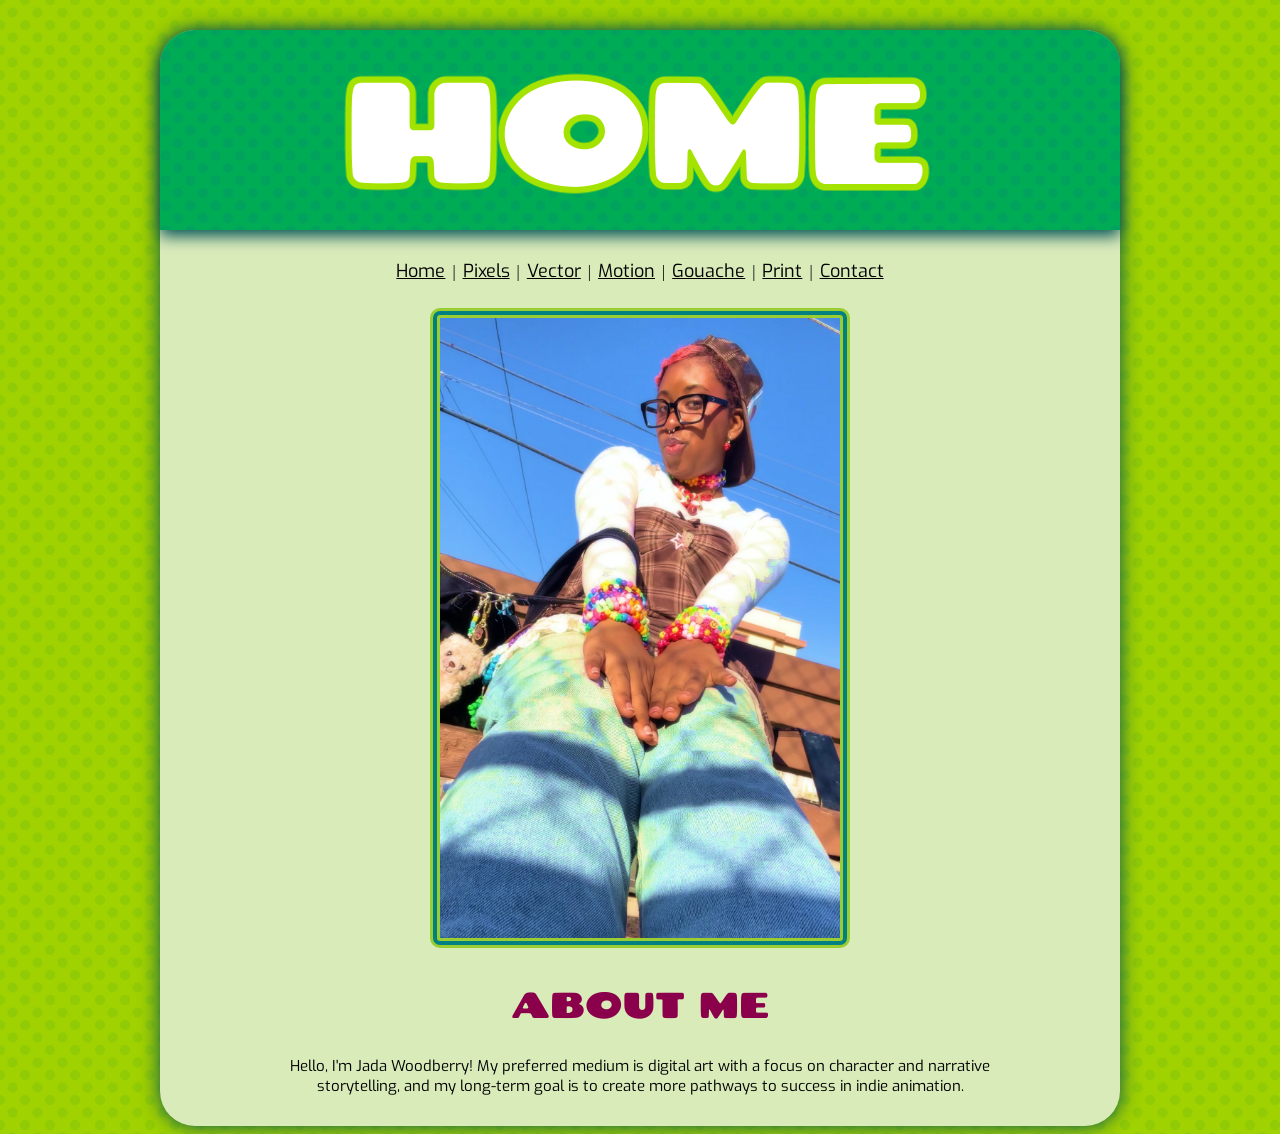
<file: index.html>
<!DOCTYPE html>

<html>

	<head>

		<title>WELCOME!</title>

	    <link rel="stylesheet" href="css/finalproject.css">
			<link rel="icon" type="image/x-icon" href="images/favicon.ico">

	</head>


	<body>

			<header>

				<img src="images/homeBanner.png" class="banner">

			</header>

			<nav>

				<a href="index.html">Home</a>  |
				<a href="pixels.html">Pixels</a>  |
				<a href="vector.html">Vector</a>  |
				<a href="motion.html">Motion</a>  |
				<a href="gouache.html">Gouache</a>  |
				<a href="print.html">Print</a>  |
				<a href="contact.html">Contact</a>

			</nav>

			<section>

				<img class="content" src="images/portrait.png"/>

			</section>

			<article>

				<h1>ABOUT ME</h1>

				<p>Hello, I'm Jada Woodberry! My preferred medium is digital art with a focus on character and narrative storytelling, and my long-term goal is to create more pathways to success in indie animation.</p>

			</article>


	</body>

</html>
</file>
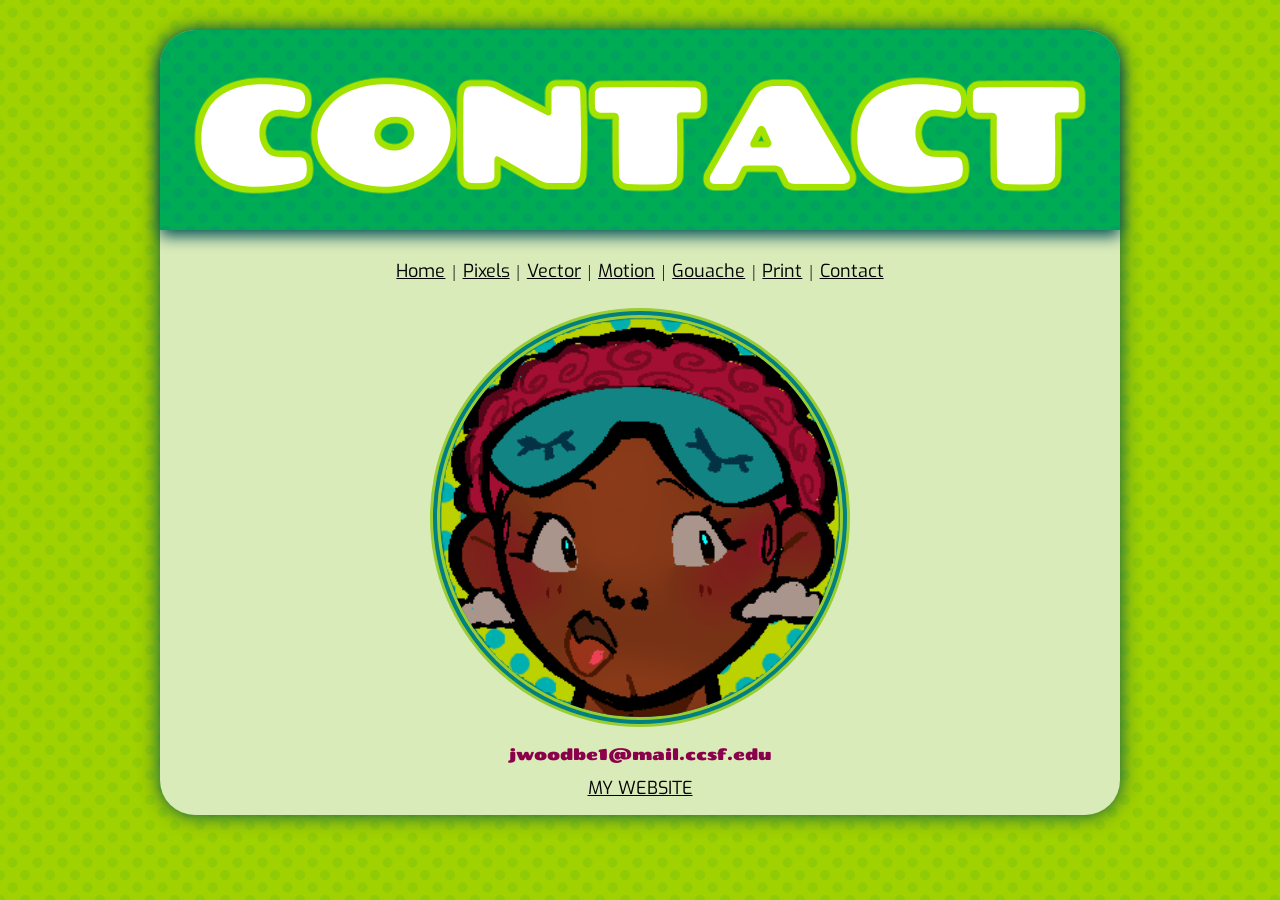
<file: contact.html>
<!DOCTYPE html>

<html>

	<head>

		<title>WELCOME!</title>

	    <link rel="stylesheet" href="css/finalproject.css">
			<link rel="icon" type="image/x-icon" href="images/favicon.ico">

	</head>


	<body>

			<header>

				<img src="images/contactBanner.png" class="banner">

			</header>

			<nav>

				<a href="index.html">Home</a>  |
				<a href="pixels.html">Pixels</a>  |
				<a href="vector.html">Vector</a>  |
				<a href="motion.html">Motion</a>  |
				<a href="gouache.html">Gouache</a>  |
				<a href="print.html">Print</a>  |
				<a href="contact.html">Contact</a>

			</nav>

			<section>

				<img class="content" src="images/AAA.png" style="border-radius: 50%;"/>

			</section>

			<article>

				<h2>jwoodbe1@mail.ccsf.edu</h2>
				<a href="https://yoyodreamz.github.io/card/" target="_blank">MY WEBSITE</a>



			</article>


	</body>

</html>
</file>
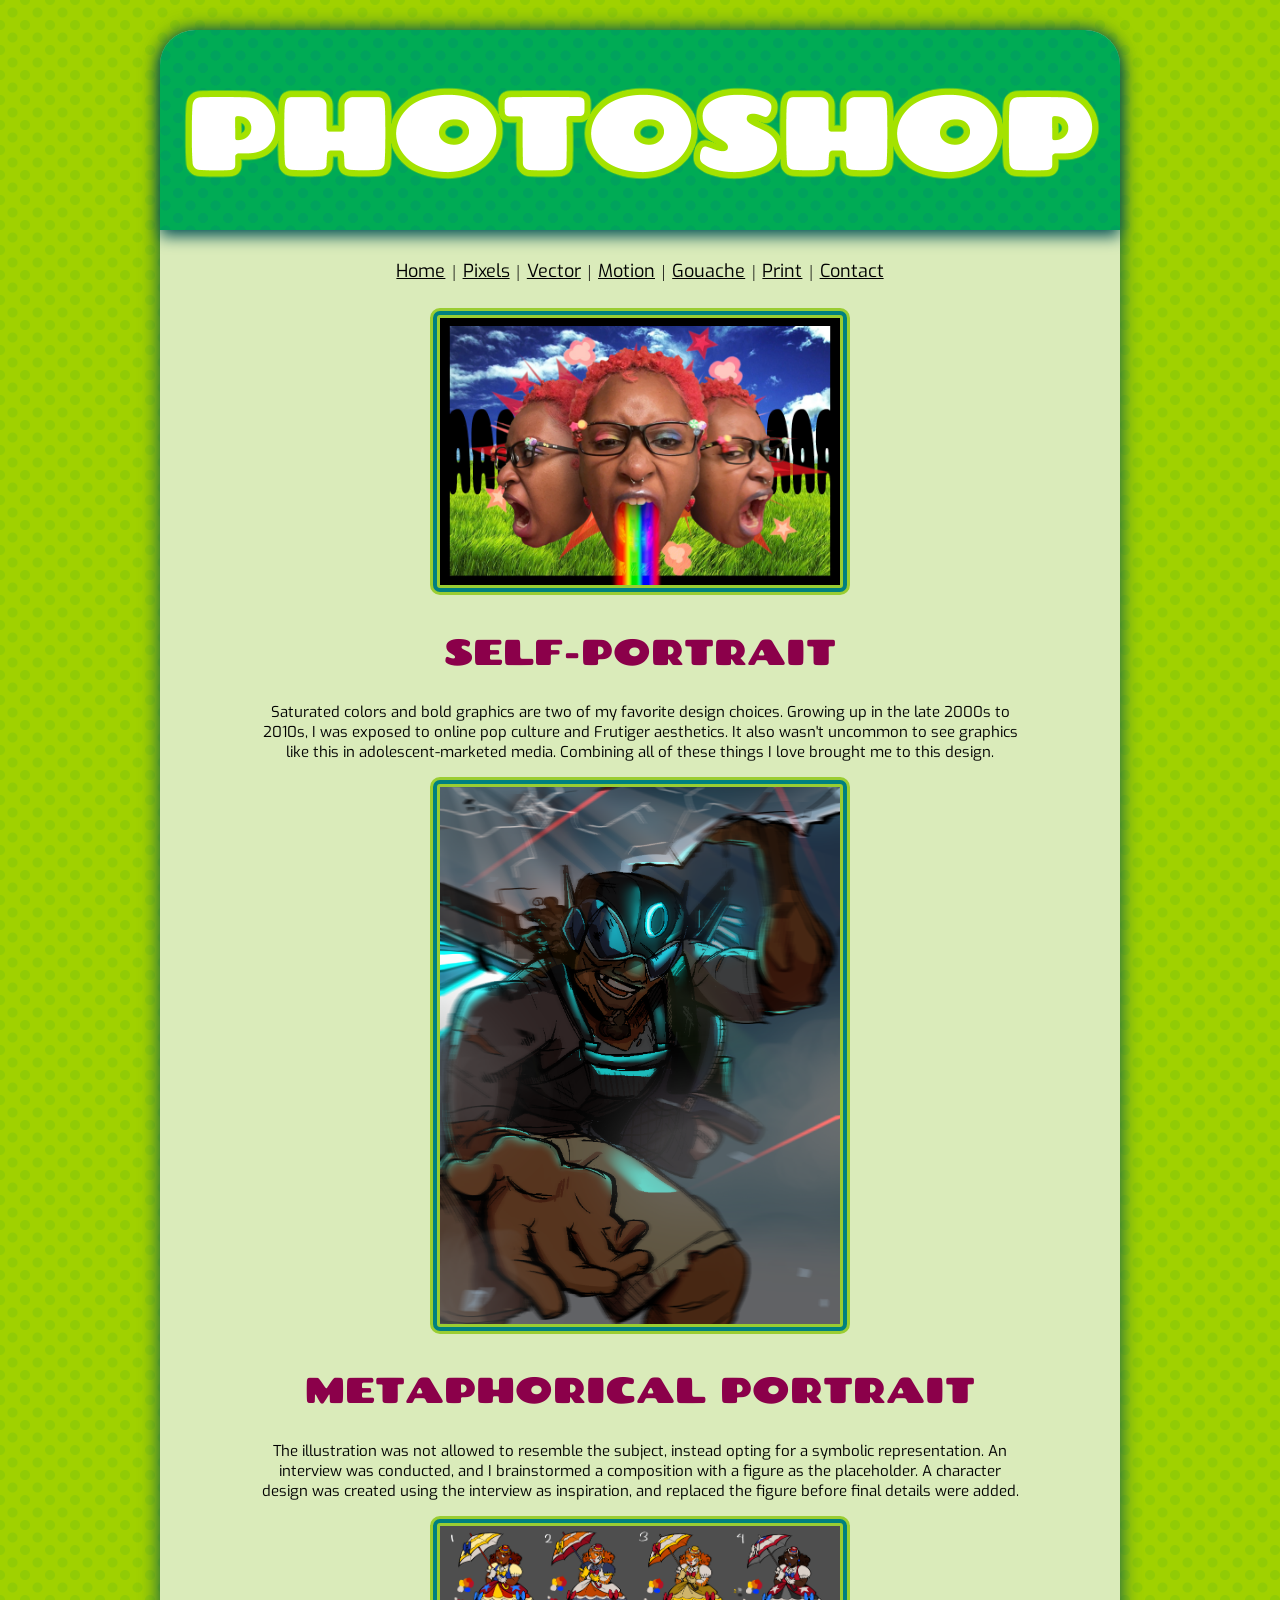
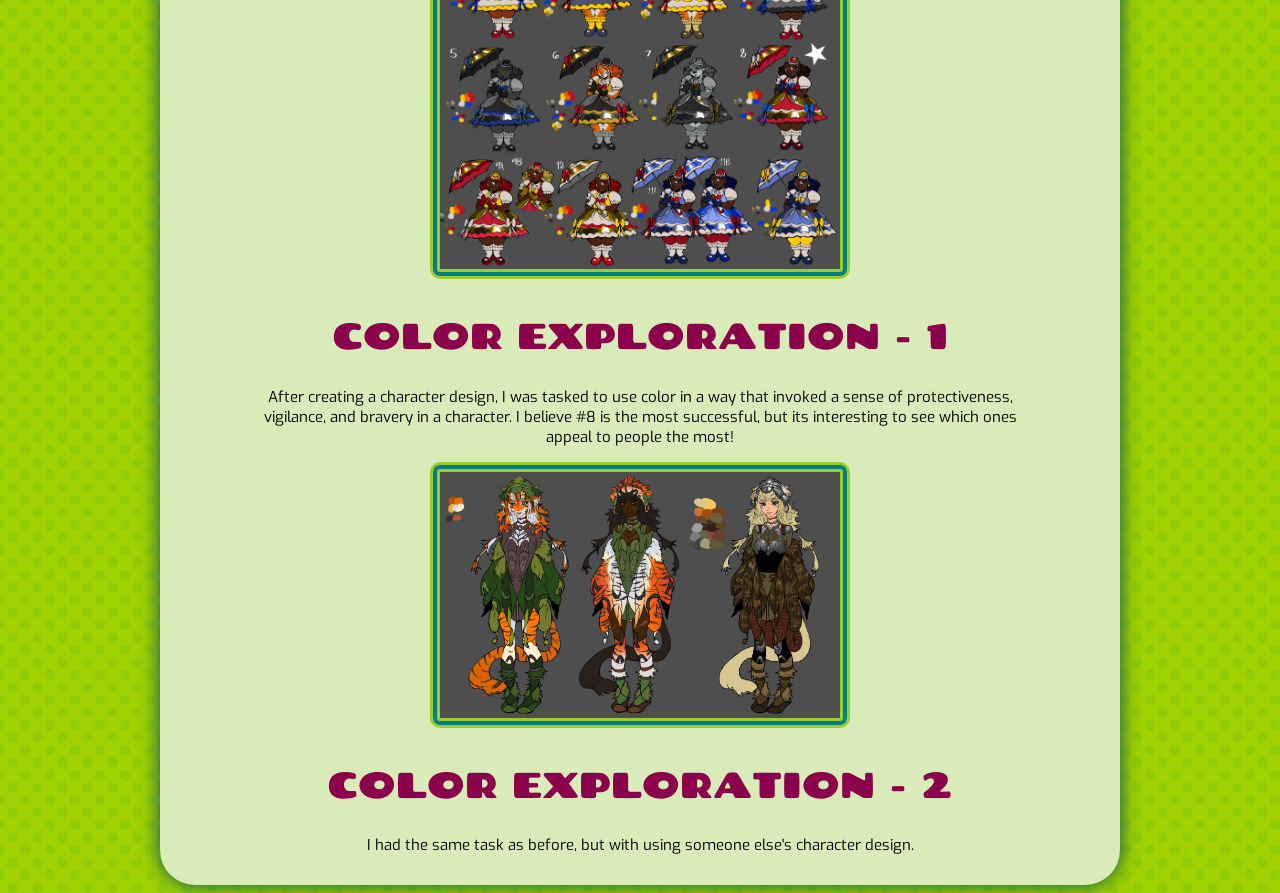
<file: pixels.html>
<!DOCTYPE html>

<html>

	<head>

		<title>WELCOME!</title>

	    <link rel="stylesheet" href="css/finalproject.css">
			<link rel="icon" type="image/x-icon" href="images/favicon.ico">

	</head>


	<body>

			<header>

				<img src="images/pixelBanner.png" class="banner">

			</header>

			<nav>

				<a href="index.html">Home</a>  |
				<a href="pixels.html">Pixels</a>  |
				<a href="vector.html">Vector</a>  |
				<a href="motion.html">Motion</a>  |
				<a href="gouache.html">Gouache</a>  |
				<a href="print.html">Print</a>  |
				<a href="contact.html">Contact</a>

			</nav>
<!-- PORTRAIT -->
			<section>

				<img class="content" src="images/pixel/Woodberry_PSFinal.jpg"/>

			</section>

			<article>

				<h1>SELF-PORTRAIT</h1>

				<p>Saturated colors and bold graphics are two of my favorite design choices. Growing up in the late 2000s to 2010s, I was exposed to online pop culture and Frutiger aesthetics. It also wasn't uncommon to see graphics like this in adolescent-marketed media. Combining all of these things I love brought me to this design.</p>

			</article>
<!-- NON LITERAL -->

<section>

	<img class="content" src="images/pixel/JadaWoodberry_3.png"/>

</section>

<article>

	<h1>METAPHORICAL PORTRAIT</h1>

	<p>The illustration was not allowed to resemble the subject, instead opting for a symbolic representation. An interview was conducted, and I brainstormed a composition with a figure as the placeholder. A character design was created using the interview as inspiration, and replaced the figure before final details were added.</p>

</article>

<!-- 	CHARACTER DESIGN / COLOR -->

<section>

	<img class="content" src="images/pixel/allPasses.png"/>

</section>

<article>

	<h1>COLOR EXPLORATION - 1</h1>

	<p>After creating a character design, I was tasked to use color in a way that invoked a sense of protectiveness, vigilance, and bravery in a character. I believe #8 is the most successful, but its interesting to see which ones appeal to people the most!</p>

</article>

<!-- 2 -->

<section>

	<img class="content" src="images/pixel/milaPasses.png"/>

</section>

<article>

	<h1>COLOR EXPLORATION - 2</h1>

	<p>I had the same task as before, but with using someone else's character design. </p>

</article>

	</body>

</html>
</file>
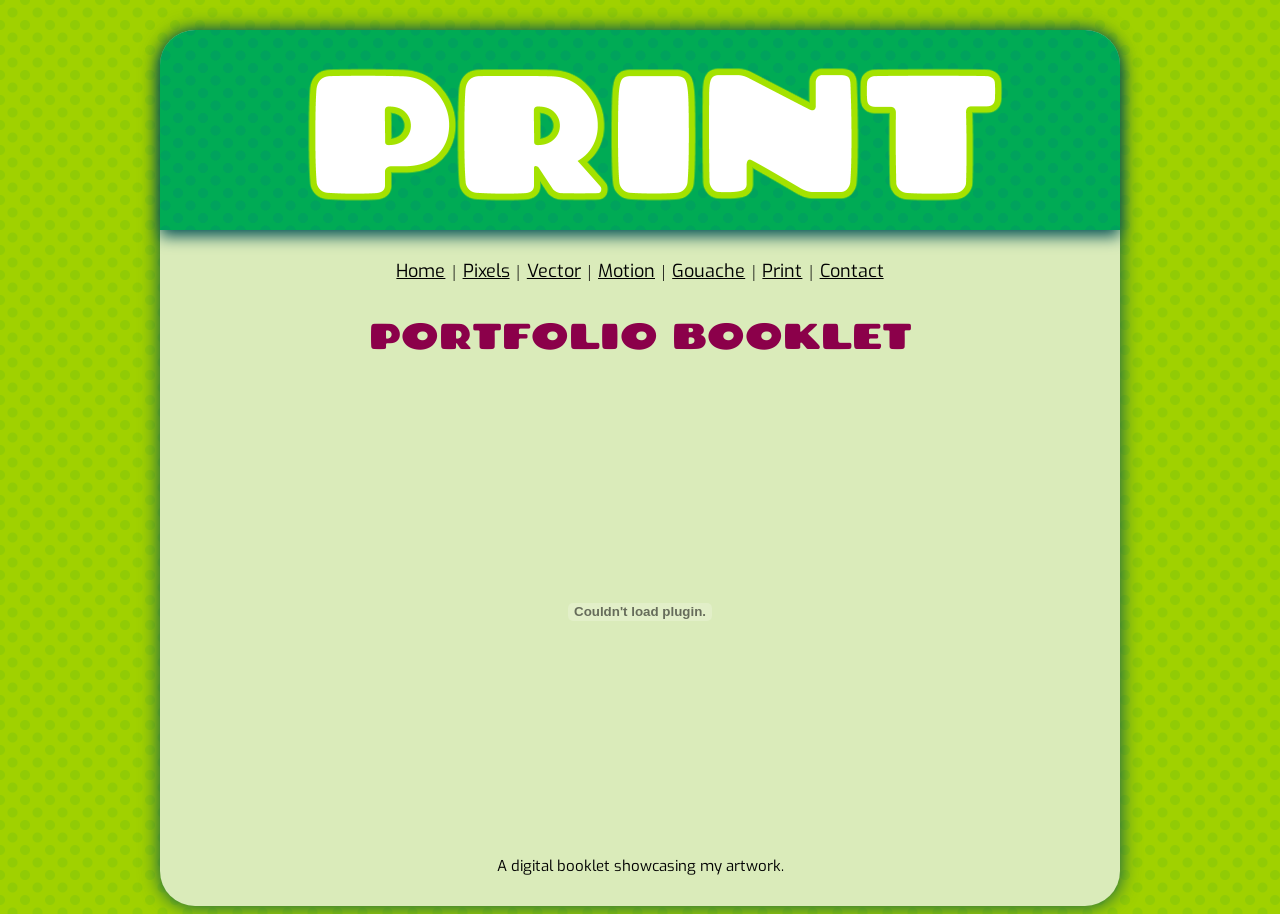
<file: print.html>
<!DOCTYPE html>

<html>

	<head>

		<title>WELCOME!</title>

	    <link rel="stylesheet" href="css/finalproject.css">
			<link rel="icon" type="image/x-icon" href="images/favicon.ico">

	</head>


	<body>

			<header>

				<img src="images/printBanner.png" class="banner">

			</header>

			<nav>

				<a href="index.html">Home</a>  |
				<a href="pixels.html">Pixels</a>  |
				<a href="vector.html">Vector</a>  |
				<a href="motion.html">Motion</a>  |
				<a href="gouache.html">Gouache</a>  |
				<a href="print.html">Print</a>  |
				<a href="contact.html">Contact</a>

			</nav>

			<section>

				<!-- <img class="content" src="images/print.png"/> -->

			</section>

			<article>

				<h1>PORTFOLIO BOOKLET</h1>

				<embed src="images/Woodberry_Jada_IDFinal.pdf" width="400" height="450"
				type="application/pdf">

				<p>A digital booklet showcasing my artwork.</p>



			</article>


	</body>

</html>
</file>
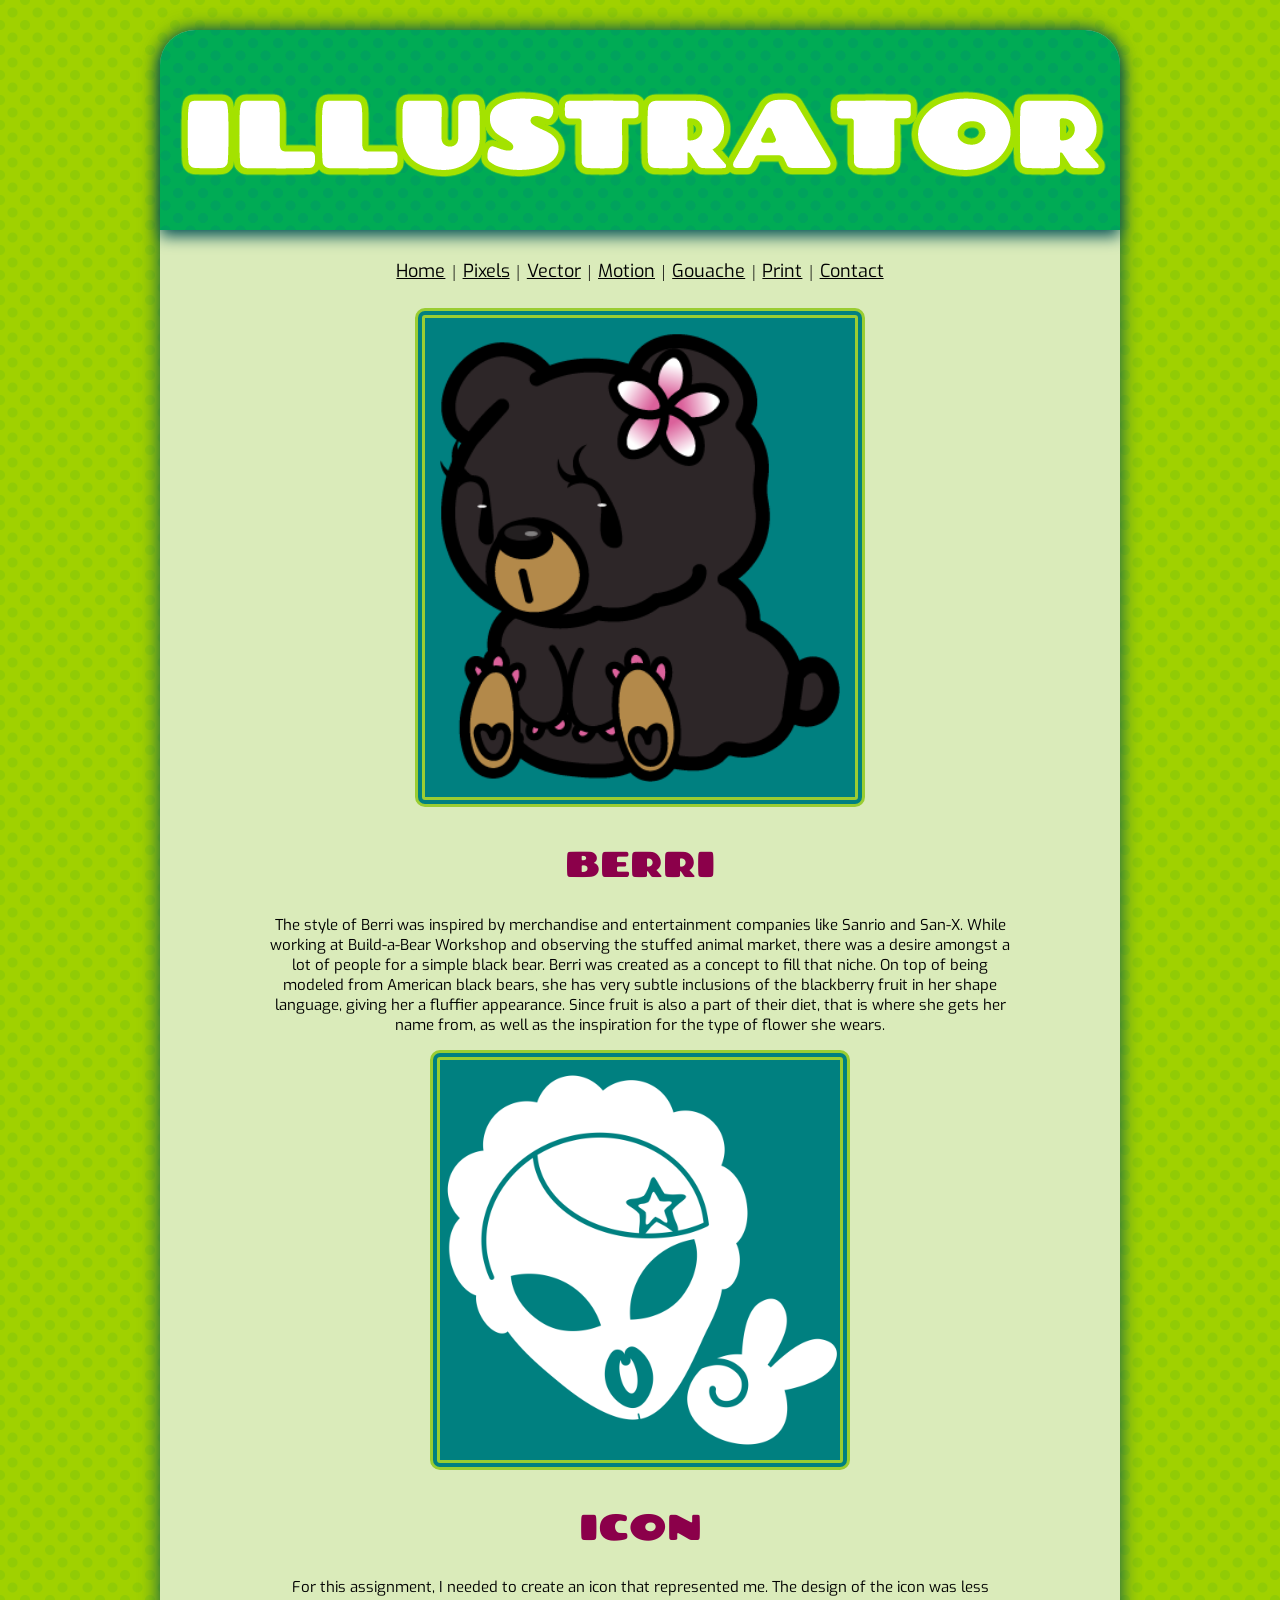
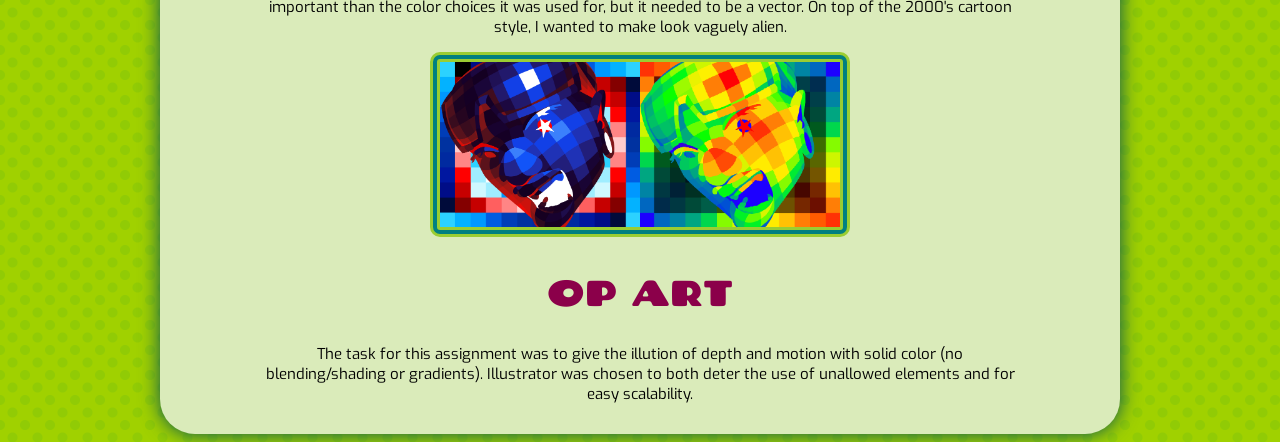
<file: vector.html>
<!DOCTYPE html>

<html>

	<head>

		<title>WELCOME!</title>

	    <link rel="stylesheet" href="css/finalproject.css">
			<link rel="icon" type="image/x-icon" href="images/favicon.ico">

	</head>


	<body>

			<header>

				<img src="images/vectorBanner.png" class="banner">

			</header>

			<nav>

				<a href="index.html">Home</a>  |
				<a href="pixels.html">Pixels</a>  |
				<a href="vector.html">Vector</a>  |
				<a href="motion.html">Motion</a>  |
				<a href="gouache.html">Gouache</a>  |
				<a href="print.html">Print</a>  |
				<a href="contact.html">Contact</a>

			</nav>

			<section>

				<img class="content" src="images/vector/BERRI.png" style="padding: 15px;"/>

			</section>

			<article>

				<h1>BERRI</h1>

				<p>The style of Berri was inspired by merchandise and entertainment companies like Sanrio and San-X. While working at Build-a-Bear Workshop and observing the stuffed animal market, there was a desire amongst a lot of people for a simple black bear. Berri was created as a concept to fill that niche. On top of being modeled from American black bears, she has very subtle inclusions of the blackberry fruit in her shape language, giving her a fluffier appearance. Since fruit is also a part of their diet, that is where she gets her name from, as well as the inspiration for the type of flower she wears.</p>

			</article>
<!-- ICON -->
<section>

	<img class="content" src="images/vector/icon.png"/>

</section>

<article>

	<h1>ICON</h1>

	<p>For this assignment, I needed to create an icon that represented me. The design of the icon was less important than the color choices it was used for, but it needed to be a vector. On top of the 2000's cartoon style, I wanted to make look vaguely alien.</p>

</article>
<!-- OP ART -->

<section>

	<img class="content" src="images/vector/opArt.png"/>

</section>

<article>

	<h1>OP ART</h1>

	<p>The task for this assignment was to give the illution of depth and motion with solid color (no blending/shading or gradients). Illustrator was chosen to both deter the use of unallowed elements and for easy scalability. </p>

</article>
	</body>

</html>
</file>
<file: css/finalproject.css>
@import url('https://fonts.googleapis.com/css2?family=Exo:ital,wght@0,100..900;1,100..900&family=Oswald:wght@200..700&family=Sour+Gummy:ital,wght@0,100..900;1,100..900&family=Special+Elite&display=swap');
@import url('https://fonts.googleapis.com/css2?family=Chango&display=swap');
			html {
				background-image: url(../images/background.png);

			}
			html:hover {
        cursor: url(../images/Rainbow.cur), auto;
      }


			body {
				width: 960px;
				margin-right: auto;
				margin-left: auto;
				margin-top: 30px;
				background-color: #daebba;
				text-align: center;
				padding-bottom: 15px;
				box-shadow: #005054 0px 0px 20px;
				border-radius: 35px;
			}

			a {
		      	color: #000;
			    font-size: 18px;
					padding: 3px;
					border-radius: 3px;

			}

			article {

				padding: 0px 100px 0px 100px;
			}


			h1 {
				font-size: 36px;
				color: #000
			}

			h2 {
				font-size: 16px;
				color: #666
			}

			p {
				font-size: 15px;
				color: #000
			}

			nav {
				margin: 25px;
			}
			a:hover {
				background-color: white;
				color: #8b004a;

			}

			p, a {
			  font-family: "Exo", sans-serif;
			  font-optical-sizing: auto;
			  font-weight: <weight>;
			  font-style: normal;
			}
			h1, h2 {
				font-family: "Chango", sans-serif;
 				font-weight: 400;
 				font-style: normal;
				color: #8b004a;
			}

			.banner {
				border-top-left-radius: 35px;
				border-top-right-radius: 35px;
				filter: drop-shadow(0px 6px 8px #005054);
			}

			.content {
				width: 400px;
				background-color: teal;
				border-radius: 10px;
				border: double yellowgreen 10px;
			}

			header {
				/*filter: drop-shadow(0px 6px 8px #005054);*/
			}
</file>
